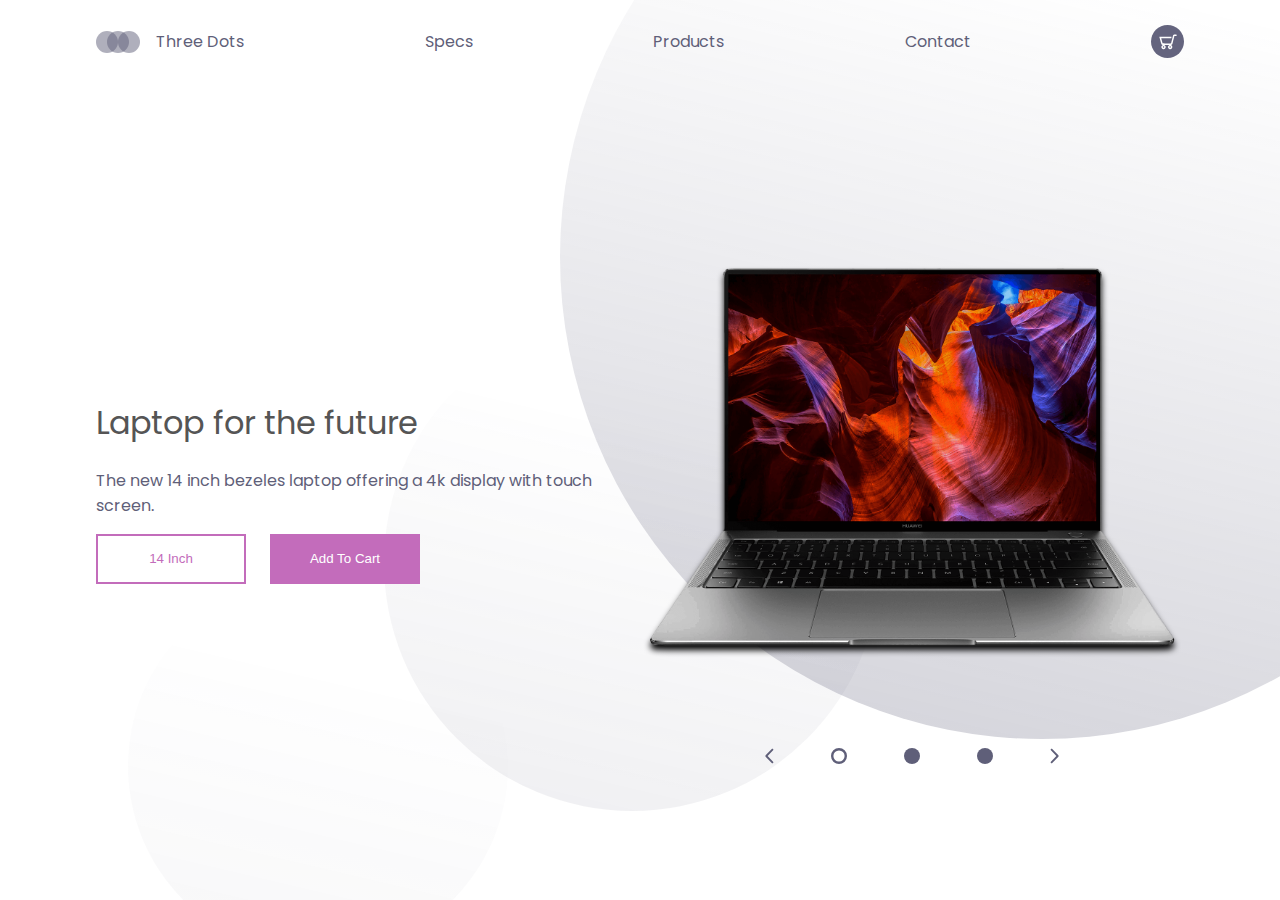
<file: oefening_1/index.html>
<!DOCTYPE html>
<html lang="en">

<head>
  <meta charset="UTF-8">
  <meta http-equiv="X-UA-Compatible" content="IE=edge">
  <meta name="viewport" content="width=device-width, initial-scale=1.0">
  <title>Landing Page</title>
  <link rel="stylesheet" href="https://fonts.googleapis.com/css?family=Poppins:400,500&display=swap">
  <link rel="stylesheet" href="style.css">
</head>

<body>
  <header>
    <div class="logo-container">
      <img src="img/logo.svg" alt="logo">
      <h4 class="logo">Three Dots</h4>
    </div>
    <nav>
      <ul class="nav-links">
        <li><a href="#" class="nav-link">Specs</a></li>
        <li><a href="#" class="nav-link">Products</a></li>
        <li><a href="#" class="nav-link">Contact</a></li>
      </ul>
    </nav>

    <div class="cart">
      <img src="img/cart.svg" alt="cart">
    </div>
  </header>

  <main>
    <section class="presentation">
      <div class="introduction">
        <div class="intro-text">
          <h1>Laptop for the future</h1>
          <p>
            The new 14 inch bezeles laptop offering a 4k display with touch screen.
          </p>
        </div>
        <div class="cta">
          <button class="cta-select">14 Inch</button>
          <button class="cta-add">Add To Cart</button>
        </div>
      </div>
      <div class="cover">
        <img src="img/matebook.png" alt="matebook">
        <div class="laptop-select">
          <img src="img/arrow-left.svg" alt="">
          <img src="img/dot.svg" alt="">
          <img src="img/dot-full.svg" alt="">
          <img src="img/dot-full.svg" alt="">
          <img src="img/arrow-right.svg" alt="">
        </div>
      </div>
    </section>


    <img src="img/big-eclipse.svg" alt="" class="big-circle">
    <img src="img/mid-eclipse.svg" alt="" class="medium-circle">
    <img src="img/small-eclipse.svg" alt="" class="small-circle">

  </main>

</body>

</html>
</file>
<file: oefening_1/style.css>
@import url('https://fonts.googleapis.com/css2?family=Poppins:wght@100;200;300;400&display=swap');

body {
    font-family: Poppins;
    font-weight: 400;
    color: #5f5f79;
}

header {
    display: flex;
    justify-content: space-between;
    align-items: center;
}

header .logo-container {
    display: flex;
    align-items: center;
}

header .logo-container h4 {
    font-weight: 400;
    padding-left: 1em;
}

header nav {
    flex: auto;
}

.cart {
    display: flex;
    justify-content: flex-end;
}

header nav ul {
    display: flex;
    justify-content: space-evenly;
    list-style: none;
    padding: 0;
}

header nav ul li a {
    text-decoration: none;
    color: #5f5f79;
}

body {
    width: 85vw;
    margin-left: auto;
    margin-right: auto;
}

main .presentation {
    display: flex;
    height: 90vh;
    max-width: 100%;
    align-items: center;
    align-content: center;
    justify-content: space-between;
}

main .presentation .cover,
main .presentation .introduction {
    width: 100%;
}


.cta button {
    width: 150px;
    height: 50px;
}

.cta-select {
    background-color: white;
    border: #c36cbb solid 2px;
    color: #c36cbb;
    margin-right: 20px;
}

.cta-add {
    background-color: #c36cbb;
    border: #c36cbb solid 2px;
    color: white;
    margin-right: 20px;
}

main .presentation div h1 {
    font-weight: 400;
    color: #555;
}

.cover img {
    max-width: 100%;
    max-height: 100%;
}

.cover {
    height: 70%;
    display: flex;
    flex-direction: column;
    align-items: center;
    justify-content: space-between;
}

.laptop-select {
    width: 75%;
    height: 1em;
    display: flex;
    justify-content: space-evenly;
}

.cover>img {
    filter: drop-shadow(0px 5px 3px black);
}


.big-circle {
    position: absolute;
    top: 0;
    right: 0;
    z-index: -1;
    opacity: 0.5;
}

.medium-circle {
    position: absolute;
    top: 35%;
    left: 30%;
    z-index: -1;
    opacity: 0.3;
}

.small-circle {
    position: absolute;
    bottom: 0;
    left: 10%;
    z-index: -1;
    opacity: 0.3;
}
</file>
